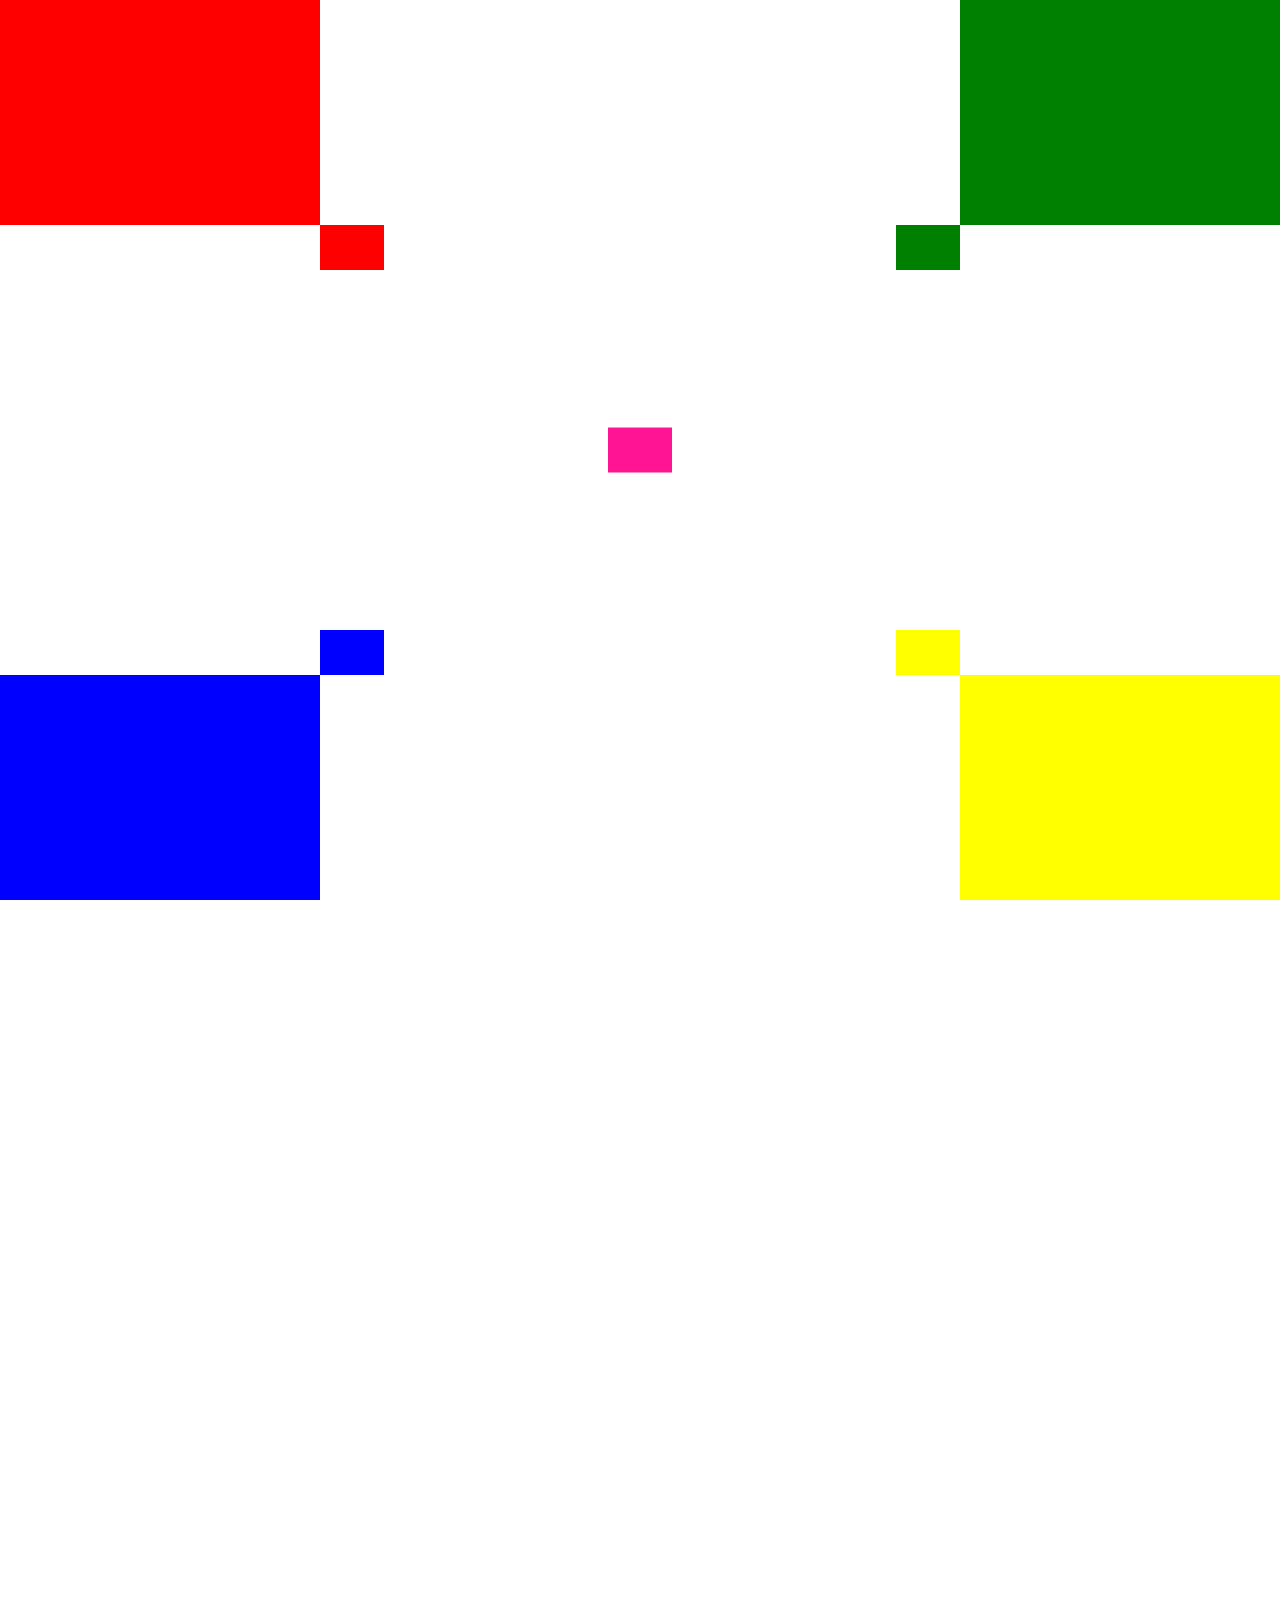
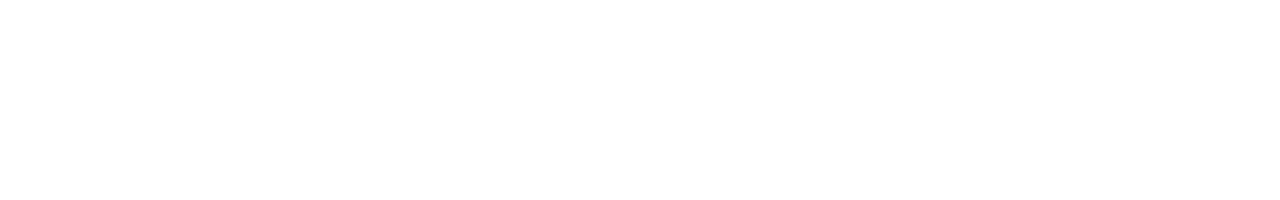
<file: CSS _Homework/CSS_Position.html>
<!DOCTYPE html>
<html lang="en">
  <head>
    <meta charset="UTF-8" />
    <meta name="viewport" content="width=device-width, initial-scale=1.0" />
    <meta http-equiv="X-UA-Compatible" content="ie=edge" />
    <title>Static Template</title>
    <style>
      body {
        padding: 0;
        margin: 0;
        height: 200vh;
      }

      .big {
        width: 50%;
        height: 50%;
      }

      .small {
        width: 25%;
        height: 25%;
      }

      .inside {
        width: 10%;
        height: 10%;
      }

      .absolute {
        position: absolute;
      }

      .relative {
        position: relative;
      }

      .fixed {
        position: fixed;
      }

      .top {
        top: 0;
      }

      .left {
        left: 0;
      }

      .right {
        right: 0;
      }

      .bottom {
        bottom: 0;
      }

      .center {
        left: 50%;
        top: 50%;
        transform: translate(-50%, -50%);
      }

      .red {
        background-color: red;
      }

      .green {
        background-color: green;
      }

      .blue {
        background-color: blue;
      }

      .yellow {
        background-color: yellow;
      }

      .pink {
        background-color: deeppink;
      }

      .white {
        background-color: white;
      }
    </style>
  </head>

  <body>
    <div class="absolute small red left top"></div>
    <div class="absolute small green right top"></div>
    <div class="absolute small blue bottom left"></div>
    <div class="absolute small yellow bottom right"></div>
    <div class="absolute center big fixed">
      <div class="absolute red inside left"></div>
      <div class="absolute blue inside left bottom"></div>
      <div class="absolute green inside right top"></div>
      <div class="absolute yellow inside right bottom"></div>
      <div class="absolute pink inside center"></div>
    </div>
  </body>
</html>
</file>
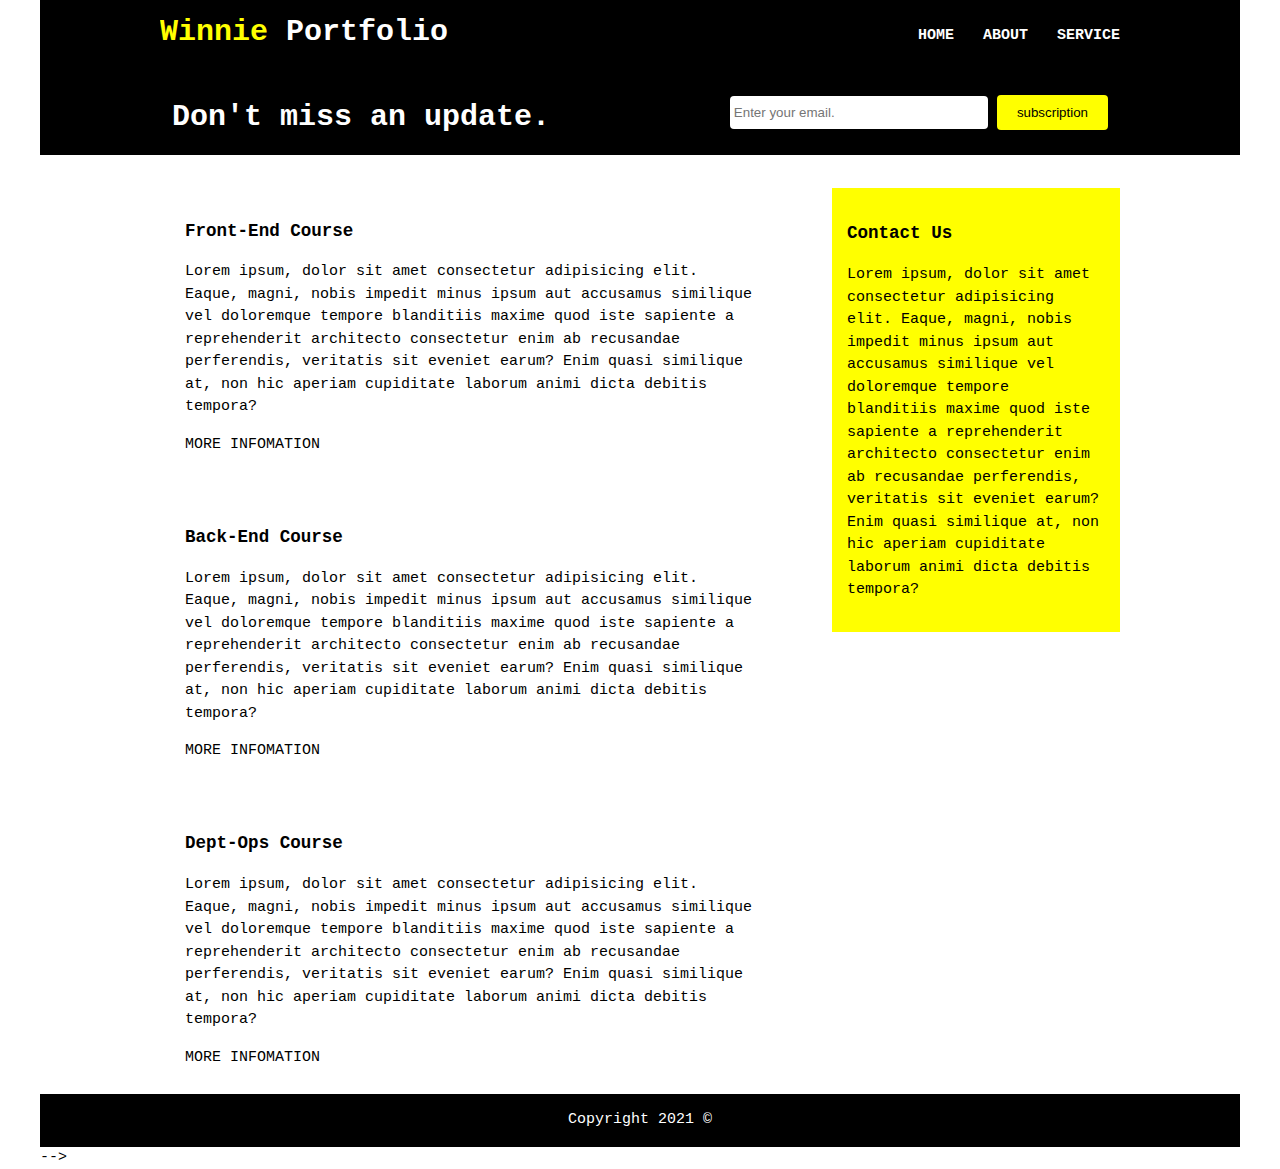
<file: CSS _Homework/CSS_Website/service.html>
<!DOCTYPE html>
<html lang="en">
  <head>
    <meta charset="UTF-8" />
    <meta name="viewport" content="width=device-width, initial-scale=1.0" />
    <meta http-equiv="X-UA-Compatible" content="ie=edge" />
    <title>Static Template</title>
    <link rel="stylesheet" href="/CSS _Homework/CSS_Website/style.css" />
  </head>

  <body>
    <header>
      <div class="container">
        <div class="branding">
          <h1><span>Winnie</span> Portfolio</h1>
        </div>

        <div class="quicklink">
          <ul>
            <li class="current"><a href="index.html">Home</a></li>
            <li class="current"><a href="./about.html">About</a></li>
            <li class="current"><a href="./service.html">Service</a></li>
          </ul>
        </div>
      </div>
    </header>

    <section class="newsletter">
      <div class="container">
        <div class="news_inform">
          <h1>Don't miss an update.</h1>
        </div>
        <div class="form">
          <form action="subscription">
            <input type="email" name="email" placeholder="Enter your email." />
            <button type="submit" class="button_1">subscription</button>
          </form>
        </div>
      </div>
    </section>

    <section class="list">
        <div class="container">

          <div class="ser_list">

            <div class="service">
                <h3>Front-End Course</h3>
                <p>
                  Lorem ipsum, dolor sit amet consectetur adipisicing elit. Eaque,
                  magni, nobis impedit minus ipsum aut accusamus similique vel
                  doloremque tempore blanditiis maxime quod iste sapiente a
                  reprehenderit architecto consectetur enim ab recusandae perferendis,
                  veritatis sit eveniet earum? Enim quasi similique at, non hic aperiam
                  cupiditate laborum animi dicta debitis tempora?
                </p>
                <a href="#" class="more_info">More Infomation</a>
              </div>
        
              <div class="service">
                <h3>Back-End Course</h3>
                <p>
                  Lorem ipsum, dolor sit amet consectetur adipisicing elit. Eaque,
                  magni, nobis impedit minus ipsum aut accusamus similique vel
                  doloremque tempore blanditiis maxime quod iste sapiente a
                  reprehenderit architecto consectetur enim ab recusandae perferendis,
                  veritatis sit eveniet earum? Enim quasi similique at, non hic aperiam
                  cupiditate laborum animi dicta debitis tempora?
                </p>
                <a href="#" class="more_info">More Infomation</a>
              </div>
        
              <div class="service">
                <h3>Dept-Ops Course</h3>
                <p>
                  Lorem ipsum, dolor sit amet consectetur adipisicing elit. Eaque,
                  magni, nobis impedit minus ipsum aut accusamus similique vel
                  doloremque tempore blanditiis maxime quod iste sapiente a
                  reprehenderit architecto consectetur enim ab recusandae perferendis,
                  veritatis sit eveniet earum? Enim quasi similique at, non hic aperiam
                  cupiditate laborum animi dicta debitis tempora?
                </p>
                <a href="#" class="more_info">More Infomation</a>
              </div>
            </div>
            <div class="quote">
              <h3>Contact Us</h3>
                <p>
                    Lorem ipsum, dolor sit amet consectetur adipisicing elit. Eaque,
                    magni, nobis impedit minus ipsum aut accusamus similique vel
                    doloremque tempore blanditiis maxime quod iste sapiente a
                    reprehenderit architecto consectetur enim ab recusandae perferendis,
                    veritatis sit eveniet earum? Enim quasi similique at, non hic aperiam
                    cupiditate laborum animi dicta debitis tempora?
                  </p>
              </div>
             
            
    </section>

    <section class="footer">
      <div class="container">
        <p>Copyright 2021 &copy;</p>
      </div>
    </div>
    </section>
  </body>
</html>

      -->
</file>
<file: CSS _Homework/CSS_Website/style.css>
h1,
body {
  margin: 0;
}
html {
  font-family: monospace;
  font-size: 15px;
  line-height: 1.5;
  background: url("https://img.freepik.com/free-photo/old-wooden-texture-background-vintage_55716-1138.jpg?size=626&ext=jpg");
}

body {
  max-width: 1200px;
  margin: auto;
}

.current {
  color: white;
  font-weight: bold;
}

.container {
  width: 80%;

  margin: auto;
  overflow: hidden;
}

header {
  background-color: black;
  color: white;
  min-height: 70px;
  padding-top: 10px;
}

header a:hover {
  color: black;
  background-color: yellow;
}

.branding {
  float: left;
}

.quicklink {
  float: right;
}

.showcase {
  text-align: center;
  min-height: 400px;
  background: url("https://picsum.photos/id/2/1500/500/?blur=4") no-repeat;
  background-size: cover;
  background-repeat: no-repeat;
}

.showcase .container {
  padding-top: 130px;
  color: white;
  text-shadow: 5px 5px 5px black;
  text-align: left;
}

#showcase_head {
  background-color: black;
  width: 50%;
  color: yellow;
  text-align: center;
  height: 45px;
  padding-top: 8px;
}

ul,
li {
  list-style: none;
  display: inline-block;
  margin-left: 20px;
}
a {
  text-decoration: none;
  text-transform: uppercase;
  color: inherit;
}

span {
  color: yellow;
}

.newsletter {
  padding: 15px;
  background: black;
  color: white;
}

.newsletter .news_inform {
  float: left;
}

.newsletter form {
  float: right;
}

.newsletter input[type="email"] {
  width: 250px;
  height: 25px;
  padding: 4px;
  border-radius: 4px;
  border: none;
}

.newsletter button {
  height: 35px;
  background-color: yellow;
  color: black;
  border-radius: 4px;
  border: none;
  padding: 0 20px;
}

.button_1:hover {
  background-color: white;
}

.button_1:active {
  background-color: orange;
  box-sizing: border-box;
}

.card img {
  height: 150px;
}

.boxes {
  background-color: rgba(255, 255, 255, 0.7);
}
.card {
  float: left;
  height: 500px;
  width: 30%;

  margin: 40px 15px;

  text-align: justify;
  display: inline-block;
  text-align: center;
}

.footer .container {
  margin: auto;
  text-align: center;
}

.footer {
  background: black;
  color: white;
}

/*about*/

.content {
  background-color: rgba(255, 255, 255, 0.7);
}

.subcon_1 {
  width: 65%;
  float: left;
  margin-bottom: 25px;
}

.subcon_1 p {
  text-indent: 2.5em;
  text-align: justify;
}
.content h3 {
  font-size: 35px;
  margin-bottom: -5px;
}

.subcon_2 {
  width: 30%;
  float: right;
  background-color: yellow;
  text-align: justify;
  padding-left: 15px;
  padding-right: 15px;
  box-sizing: border-box;
  margin-top: 80px;
}

.subcon_3 {
  width: 30%;
  float: right;
  margin-bottom: 55px;
  background-color: yellow;
  text-align: justify;
  padding-left: 15px;
  padding-right: 15px;
  box-sizing: border-box;
  margin-top: 15px;
}

.subcon_1 img {
  width: 100%;
  margin-top: 10px;
}

/*Service*/

.service {
  width: 60%;
  float: left;
  background-color: white;
  margin: 10px;
  padding: 15px;
}

.ser_list {
  margin-top: 20px;
}

.quote {
  width: 30%;
  float: right;
  background-color: yellow;
  margin-top: -600px;
  box-sizing: border-box;
  padding: 15px;
}

.more_info:hover {
  background-color: yellow;
}

.list {
  background-color: rgba(255, 255, 255, 0.7);
}
</file>
